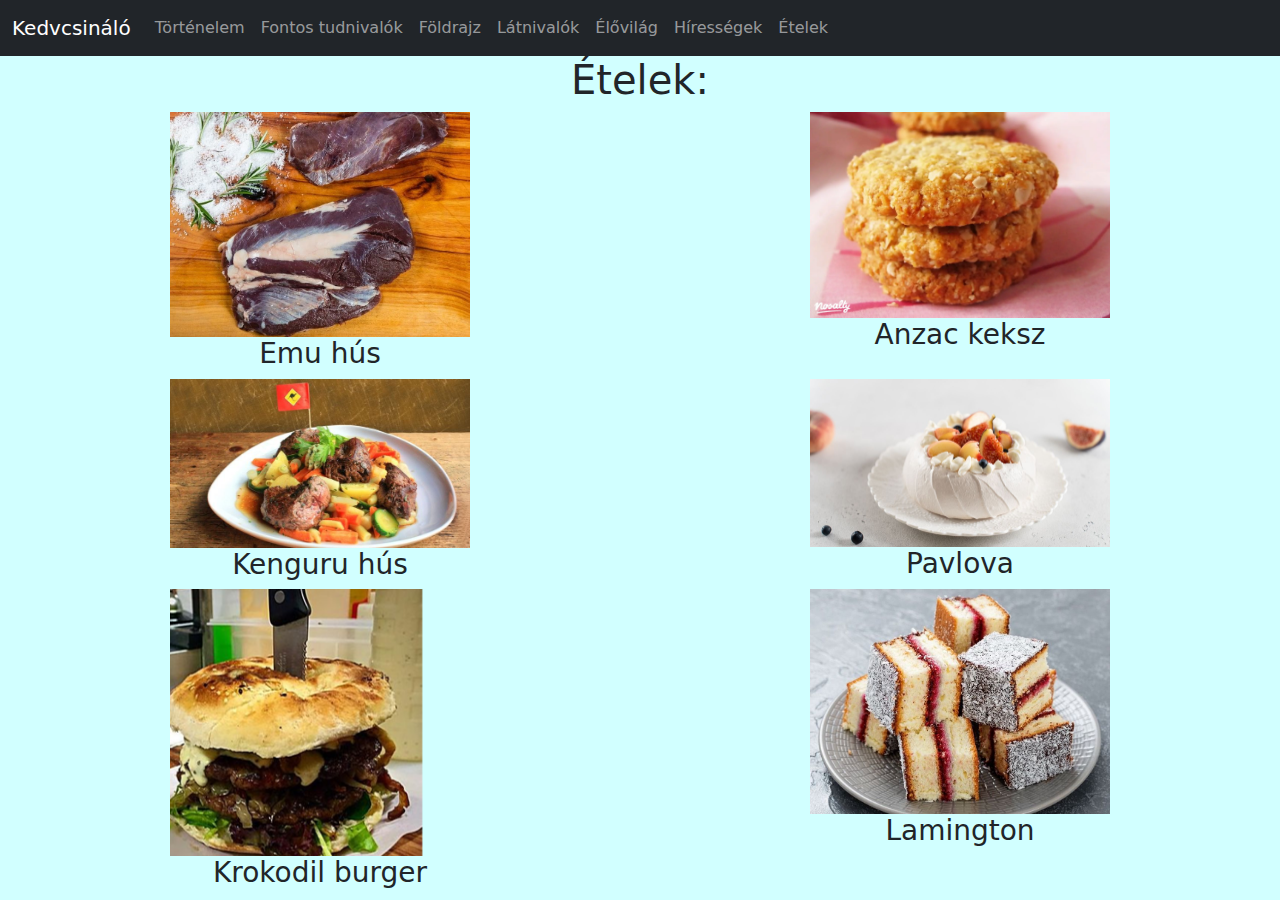
<file: etelek.html>
<!DOCTYPE html>
<html lang="hu">
<head>
    <meta charset="UTF-8">
    <meta name="viewport" content="width=device-width, initial-scale=1.0">
    <title>Ausztália</title>
     <!-- Latest compiled and minified CSS -->
<link href="https://cdn.jsdelivr.net/npm/bootstrap@5.3.3/dist/css/bootstrap.min.css" rel="stylesheet">
<link href="style.css" rel="stylesheet">
<!-- Latest compiled JavaScript -->
<script src="https://cdn.jsdelivr.net/npm/bootstrap@5.3.3/dist/js/bootstrap.bundle.min.js"></script> 
</head>
<body>
<div id="Menu"></div>

<div class="container-fluid text-center eteldiv">
  <h1>Ételek:</h1>
    <div class="row">
      <div class="col-6">
        <img src="kepek/emusteak.jpg" alt="">
        <h3>Emu hús</h3>
      </div>
      <div class="col-6">
        <img src="kepek/anzac-keksz.webp" alt="">
        <h3>Anzac keksz</h3>
      </div>
    </div>
    <div class="row">
        <div class="col-6">
          <img src="kepek/kenguru.jpg" alt="">
          <h3>Kenguru hús</h3>
        </div>
        <div class="col-6">
            <img src="kepek/pavlova.jpg" alt="">
            <h3>Pavlova</h3>
          </div>
    </div>
    <div class="row">
        <div class="col-6">
          <img src="kepek/krokodilburger.png" alt="">
          <h3>Krokodil burger</h3>
        </div>
        <div class="col-6">
            <img src="kepek/lamington.jpg" alt="">
            <h3>Lamington</h3>
          </div>
    </div>
</div>
<script src="alap.js"></script>
</body>
</html>
</file>
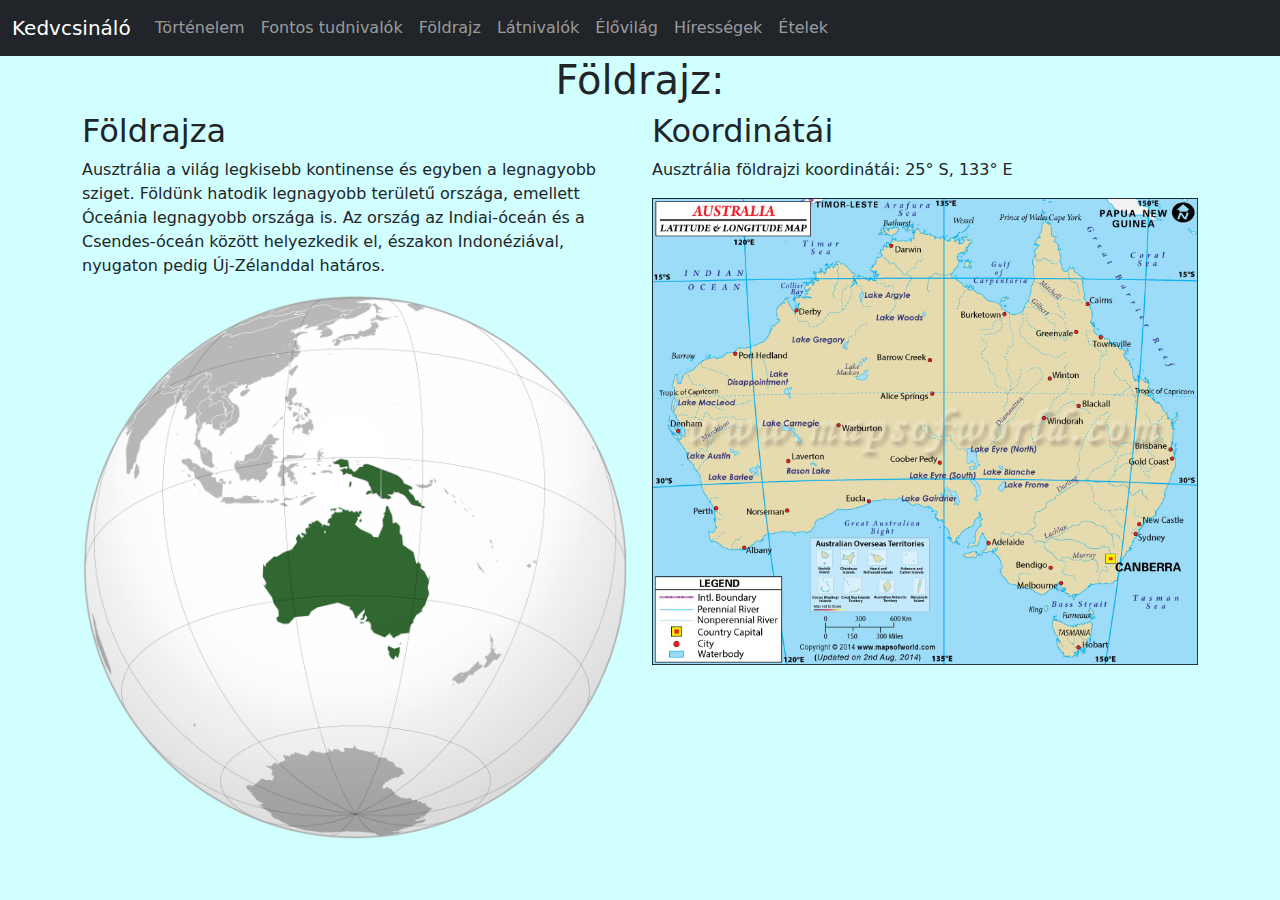
<file: foldrajz.html>
<!DOCTYPE html>
<html lang="hu">
<head>
    <meta charset="UTF-8">
    <meta name="viewport" content="width=device-width, initial-scale=1.0">
    <title>Ausztália</title>
     <!-- Latest compiled and minified CSS -->
<link href="https://cdn.jsdelivr.net/npm/bootstrap@5.3.3/dist/css/bootstrap.min.css" rel="stylesheet">
<link href="style.css" rel="stylesheet">
<!-- Latest compiled JavaScript -->
<script src="https://cdn.jsdelivr.net/npm/bootstrap@5.3.3/dist/js/bootstrap.bundle.min.js"></script> 




</head>
<body>
    <div id="Menu"> </div>                
<h1 style="text-align: center;"> Földrajz:</h1>
<div class="container">
    <div class="row">
        <div class="col-md-6">
            <h2>Földrajza </h2>
            <p>Ausztrália a világ legkisebb kontinense és egyben a legnagyobb sziget. Földünk hatodik legnagyobb területű országa, emellett Óceánia legnagyobb országa is.
                Az ország az Indiai-óceán és a Csendes-óceán között helyezkedik el, északon Indonéziával, nyugaton pedig Új-Zélanddal határos.
            </p>
            <div class="foldkep2"><img src="kepek/orszag.png" alt=""> </div>
            
        </div>
        <div class="col-md-6">
            <h2>Koordinátái</h2>
            <p>Ausztrália földrajzi koordinátái: 25° S, 133° E</p>
            <div class="foldkep2"><img src="kepek/kordinata.jpg" alt=""> </div>
        </div>
    </div>
</div>
    <script src="alap.js"> </script>
</body>
</html>
</file>
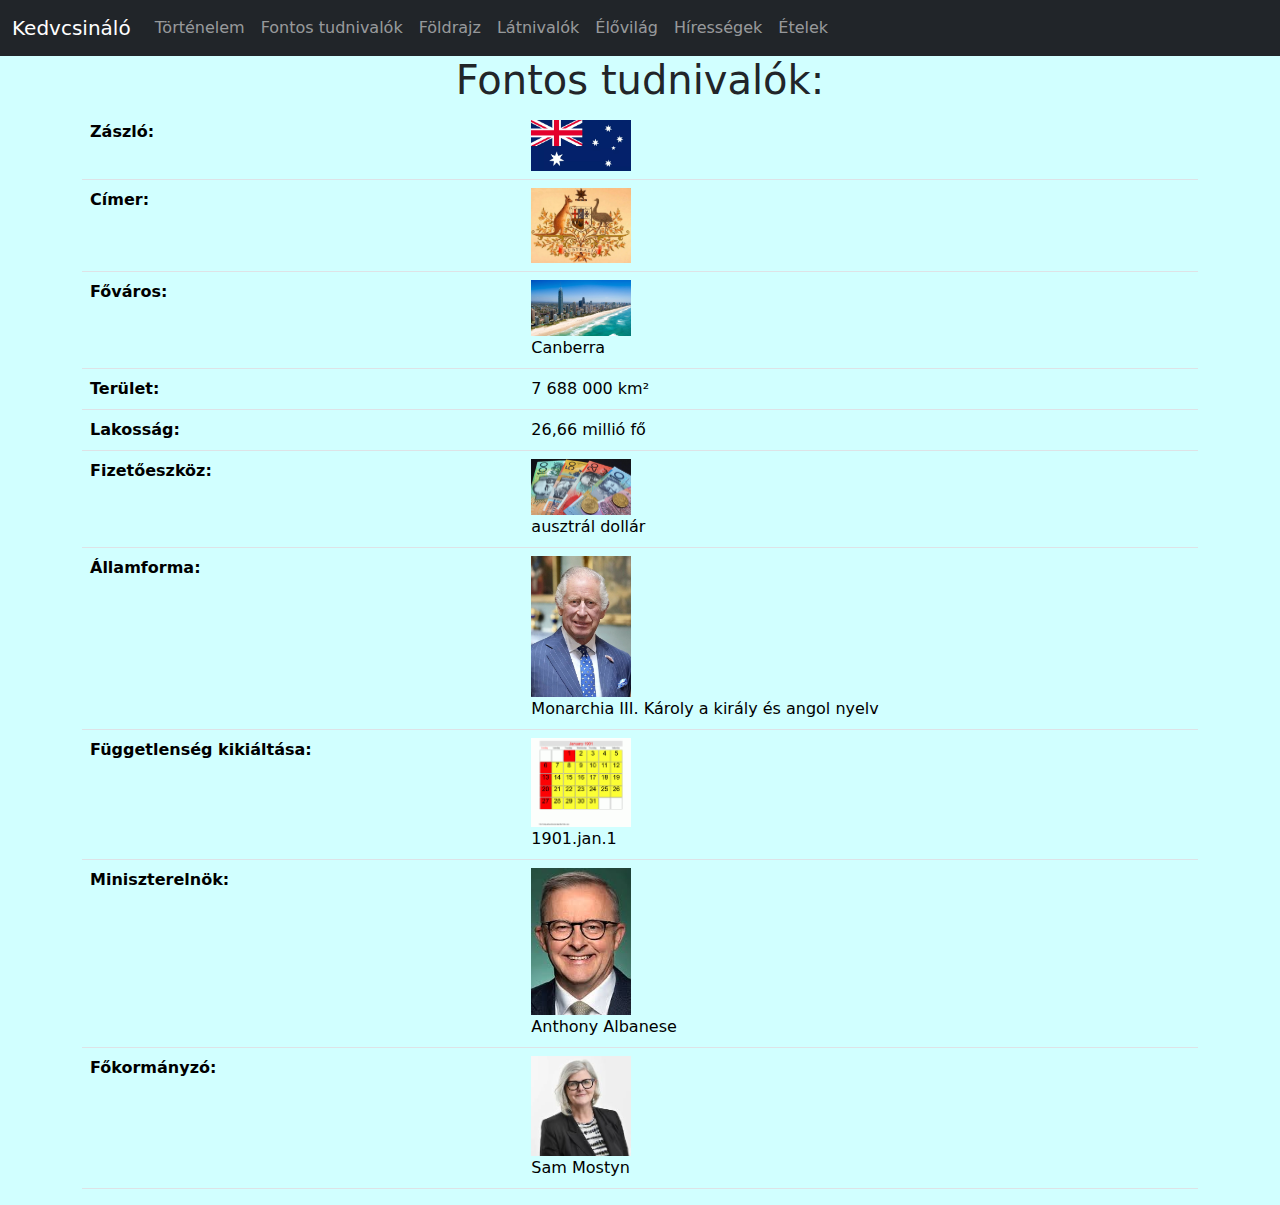
<file: fontostudnivalo.html>
<!DOCTYPE html>
<html lang="hu">
<head>
    <meta charset="UTF-8">
    <meta name="viewport" content="width=device-width, initial-scale=1.0">
    <title>Ausztália</title>
     <!-- Latest compiled and minified CSS -->
<link href="https://cdn.jsdelivr.net/npm/bootstrap@5.3.3/dist/css/bootstrap.min.css" rel="stylesheet">
<link rel="stylesheet" href="style.css">

<!-- Latest compiled JavaScript -->
<script src="https://cdn.jsdelivr.net/npm/bootstrap@5.3.3/dist/js/bootstrap.bundle.min.js"></script> 
</head>
<body>
    <div id="Menu"> </div>
    <h1 style="text-align: center;">Fontos tudnivalók:</h1>
    <div class="container">
        <table class="table">
            <tbody>
              <tr>
                <th scope="row">Zászló:</th>
                <td> <img class="tudkep" src="kepek/zaszlo.webp" alt=""></td>
              </tr>
              <tr>
                <th scope="row">Címer:</th>
                <td><img class="tudkep" src="kepek/cimer.jpg" alt=""></td>
              </tr>
              <tr>
                <th scope="row">Főváros:</th>
                
                <td>
                    <div><img class="tudkep"src="kepek/camberra.jpg" alt=""></div>
                    Canberra
                </td>

              </tr>
              <tr>
                <th scope="row">Terület:</th>
                <td>7 688 000 km²</td>
              </tr>
              <tr>
                <th scope="row">Lakosság:</th>
                <td>26,66 millió fő</td>
              </tr>
              <tr>
                <th scope="row">Fizetőeszköz:</th>
                <td><div>  <img class="tudkep"src="kepek/fizeszkoz.webp" alt=""> 
                </div>
                ausztrál dollár
            </td>              
            <tr>
                <th scope="row">Államforma: </th>
                <td> <div> <img class="tudkep" src="kepek/karoly3.jpg" alt=""></div>
                  Monarchia III. Károly a király és angol nyelv</td>
              </tr>
              <tr>
                <th scope="row">Függetlenség kikiáltása: </th>
                <td> <div> <img class="tudkep" src="kepek/jan1.gif" alt=""></div>
                  1901.jan.1</td>
              </tr>
            
              </tr>
              <tr>
                <th scope="row">Miniszterelnök:</th>
                <td><div> <img class="tudkep"src="kepek/miniszterelnok.jpg" alt=""></div> 
                Anthony Albanese</td>
              </tr>
              <tr>
                <th scope="row">Főkormányzó:</th>
                <td> <div> <img class="tudkep" src="kepek/fokormanyzo.jpg" alt=""></div>
                Sam Mostyn</td>
              </tr>

            </tbody>
          </table>
    </div>
</body>
<script src="alap.js"></script>
</html>
</file>
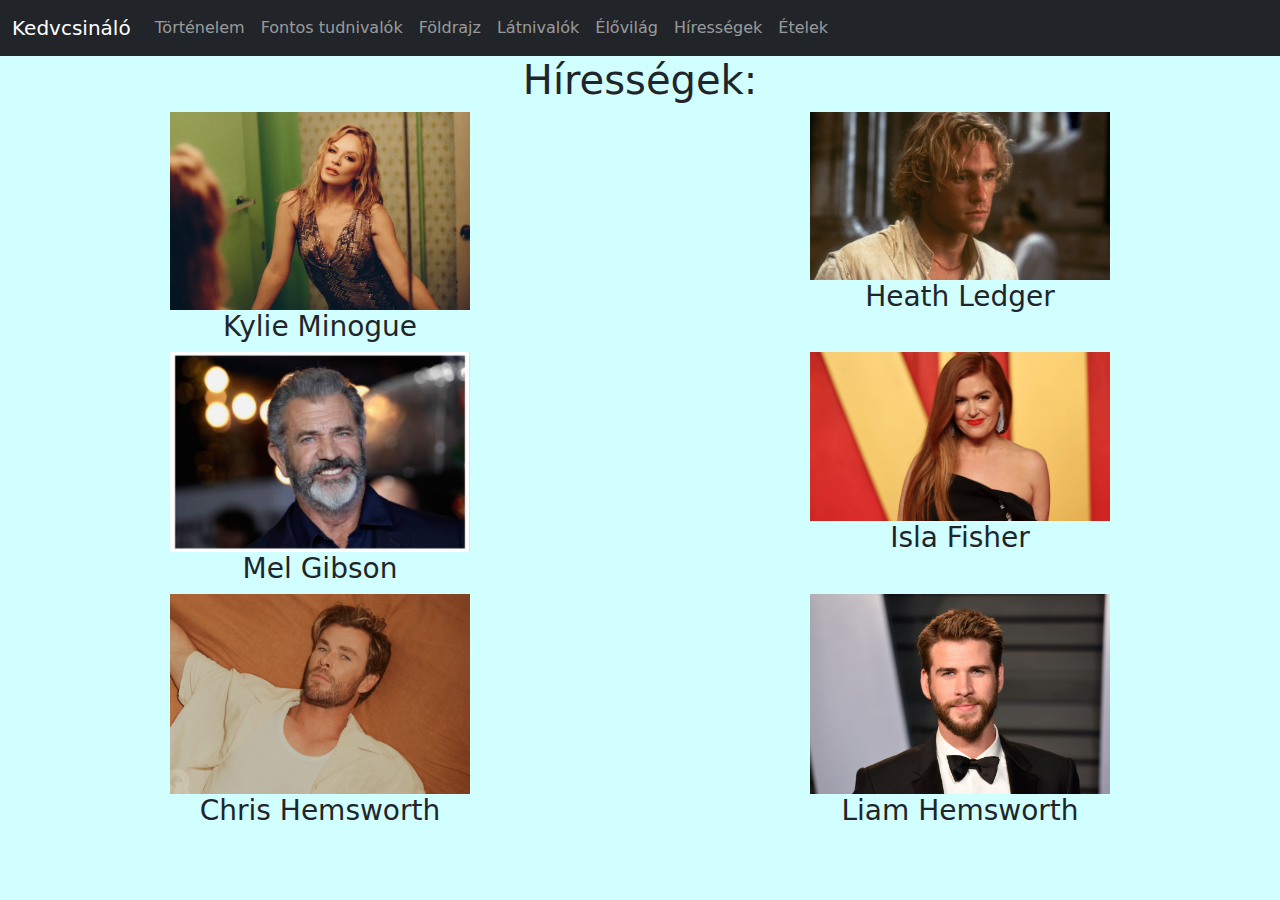
<file: hiressegek.html>
<!DOCTYPE html>
<html lang="hu">
<head>
    <meta charset="UTF-8">
    <meta name="viewport" content="width=device-width, initial-scale=1.0">
    <title>Ausztália</title>
     <!-- Latest compiled and minified CSS -->
<link href="https://cdn.jsdelivr.net/npm/bootstrap@5.3.3/dist/css/bootstrap.min.css" rel="stylesheet">
<link href="style.css" rel="stylesheet">
<!-- Latest compiled JavaScript -->
<script src="https://cdn.jsdelivr.net/npm/bootstrap@5.3.3/dist/js/bootstrap.bundle.min.js"></script> 
</head>
<body>
<div id="Menu"></div>
<div class="container-fluid text-center hiresdiv">
    <h1>Hírességek:</h1>
    <div class="row">
      <div class="col-6">
        <img src="kepek/kylie-minogue-press-credit-ed-cooke-2023-billboard-1548.webp" alt="">
        <h3>Kylie Minogue</h3>
      </div>
      <div class="col-6">
        <img src="kepek/heathLedger.jpg" alt="">
        <h3>Heath Ledger</h3>
      </div>
    </div>
    <div class="row">
        <div class="col-6">
          <img src="kepek/MelGibson.jpg" alt="">
          <h3>Mel Gibson</h3>
        </div>
        <div class="col-6">
            <img src="kepek/ishaFisher.jpg" alt="">
            <h3>Isla Fisher</h3>
          </div>
    </div>
    <div class="row">
        <div class="col-6">
          <img src="kepek/Chris.webp" alt="">
          <h3>Chris Hemsworth</h3>
        </div>
        <div class="col-6">
            <img src="kepek/Liam Hemsworth.jpg" alt="">
            <h3>Liam Hemsworth</h3>
          </div>
    </div>
</div>
<script src="alap.js"></script>
</body>
</html>
</file>
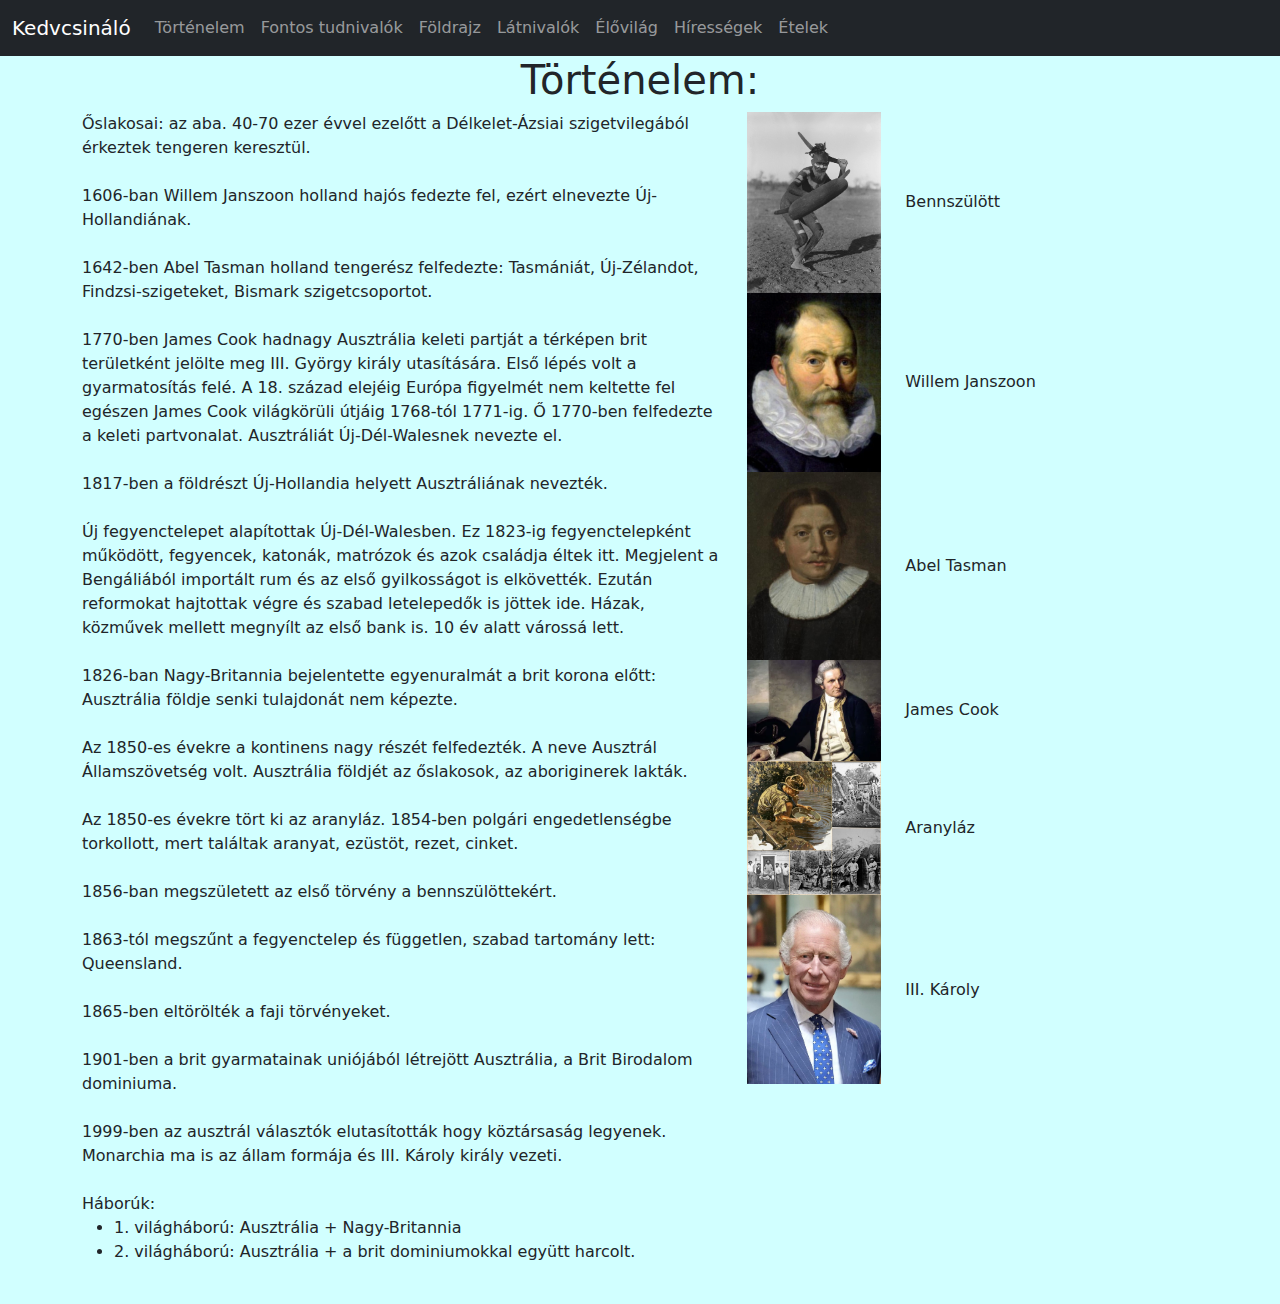
<file: tortenelem.html>
<!DOCTYPE html>
<html lang="hu">
<head>
    <meta charset="UTF-8">
    <meta name="viewport" content="width=device-width, initial-scale=1.0">
    <title>Ausztália</title>
     <!-- Latest compiled and minified CSS -->
<link href="https://cdn.jsdelivr.net/npm/bootstrap@5.3.3/dist/css/bootstrap.min.css" rel="stylesheet">
<link rel="stylesheet" href="style.css">

<!-- Latest compiled JavaScript -->
<script src="https://cdn.jsdelivr.net/npm/bootstrap@5.3.3/dist/js/bootstrap.bundle.min.js"></script> 
</head>
<body>
    <div id="Menu"> </div>
    <h1 style="text-align: center;">Történelem:</h1>
    <div class="container">
        <div class="row">
          <div class="col-7">
            <div class="row">
              <div class="col-12 mb-4">Őslakosai: az aba. 40-70 ezer évvel ezelőtt a Délkelet-Ázsiai szigetvilegából érkeztek tengeren keresztül.</div>
              <div class="col-12 mb-4">1606-ban Willem Janszoon holland hajós fedezte fel, ezért elnevezte Új-Hollandiának.</div>
              <div class="col-12 mb-4">1642-ben Abel Tasman holland tengerész felfedezte: Tasmániát, Új-Zélandot, Findzsi-szigeteket, Bismark szigetcsoportot.</div>
              <div class="col-12 mb-4">1770-ben James Cook hadnagy Ausztrália keleti partját a térképen brit területként jelölte meg III. György király utasítására. Első lépés volt a gyarmatosítás felé.
                A 18. század elejéig Európa figyelmét nem keltette fel egészen James Cook világkörüli útjáig 1768-tól 1771-ig. Ő 1770-ben felfedezte a keleti partvonalat.
            Ausztráliát Új-Dél-Walesnek nevezte el.</div>
              <div class="col-12 mb-4">1817-ben a földrészt Új-Hollandia helyett Ausztráliának nevezték.</div>
              <div class="col-12 mb-4">Új fegyenctelepet alapítottak Új-Dél-Walesben. Ez 1823-ig fegyenctelepként működött, fegyencek, katonák, matrózok és azok családja éltek itt.
                Megjelent a Bengáliából importált rum és az első gyilkosságot is elkövették. Ezután reformokat hajtottak végre és szabad letelepedők is jöttek ide. Házak, közművek mellett megnyílt az első bank is.
            10 év alatt várossá lett.</div>
              <div class="col-12 mb-4">1826-ban Nagy-Britannia bejelentette egyenuralmát a brit korona előtt: Ausztrália földje senki tulajdonát nem képezte.</div>
              <div class="col-12 mb-4">Az 1850-es évekre a kontinens nagy részét felfedezték. A neve Ausztrál Államszövetség volt. Ausztrália földjét az őslakosok, az aboriginerek lakták.</div>
              <div class="col-12 mb-4">Az 1850-es évekre tört ki az aranyláz. 1854-ben polgári engedetlenségbe torkollott, mert találtak aranyat, ezüstöt, rezet, cinket.</div>
              <div class="col-12 mb-4">1856-ban megszületett az első törvény a bennszülöttekért.</div>
              <div class="col-12 mb-4">1863-tól megszűnt a fegyenctelep és független, szabad tartomány lett: Queensland.</div>
              <div class="col-12 mb-4">1865-ben eltörölték a faji törvényeket.</div>
              <div class="col-12 mb-4">1901-ben a brit gyarmatainak uniójából létrejött Ausztrália, a Brit Birodalom dominiuma.</div>
              <div class="col-12 mb-4">1999-ben az ausztrál választók elutasították hogy köztársaság legyenek. Monarchia ma is az állam formája és III. Károly király vezeti.</div>
              <div class="col-12 mb-4">Háborúk:
                <ul>
                    <li>1. világháború: Ausztrália + Nagy-Britannia</li>
                    <li>2. világháború: Ausztrália + a brit dominiumokkal együtt harcolt.</li>
                </ul>
              </div>
            </div>
          </div>
          <div class="col-5">
            <div class='row'>
              <div class="col-4"><img class="w-100" src="kepek/benszulott.jpg" alt=""></div><div class="col-4 align-self-center mr-auto">Bennszülött</div><div class="col-4"></div>
              <div class="col-4"><img class="w-100" src="kepek/w.webp" alt=""></div><div class="col-4 align-self-center mr-auto">Willem Janszoon</div><div class="col-4"></div>
              <div class="col-4"><img class="w-100"  src="kepek/Abel_Tasman.jpg" alt=""></div><div class="col-4 align-self-center mr-auto">Abel Tasman</div><div class="col-4"></div>
              <div class="col-4"><img class="w-100"  src="kepek/JamesCook.webp" alt=""></div><div class="col-4 align-self-center mr-auto">James Cook</div><div class="col-4"></div>
              <div class="col-4"><img class="w-100"  src="kepek/aranylaz.jpg" alt=""></div><div class="col-4 align-self-center mr-auto">Aranyláz</div><div class="col-4"></div>
              <div class="col-4"><img class="w-100"  src="kepek/karoly3.jpg" altalt=""></div><div class="col-4 align-self-center mr-auto">III. Károly</div><div class="col-4"></div>
            </div>
          </div>
        </div>
    </div>
</body>
<script src="alap.js"></script>
</html>
</file>
<file: style.css>
.jobbra{
    margin-left: auto;
    margin-right: 30px;
}
.foldkep2 img{
    margin: auto;
    object-fit: contain;
    width: 100%;  
}
.tudkep{
    margin: auto;
    object-fit: contain;
    width: 100px;  
}
.torkep{
    margin: auto;
    object-fit: contain;
    width: 150px;  
}
.carousel {
    margin: auto;
    width: 50%;
    
}
.eteldiv img {
    width: 300px;
}
body{
    background-color: rgb(209, 255, 255);
}
.table th{
    background-color: rgb(209, 255, 255);
}
.table td{
    background-color: rgb(209, 255, 255);
}
.hiresdiv img{
    width: 300px;
}
</file>
